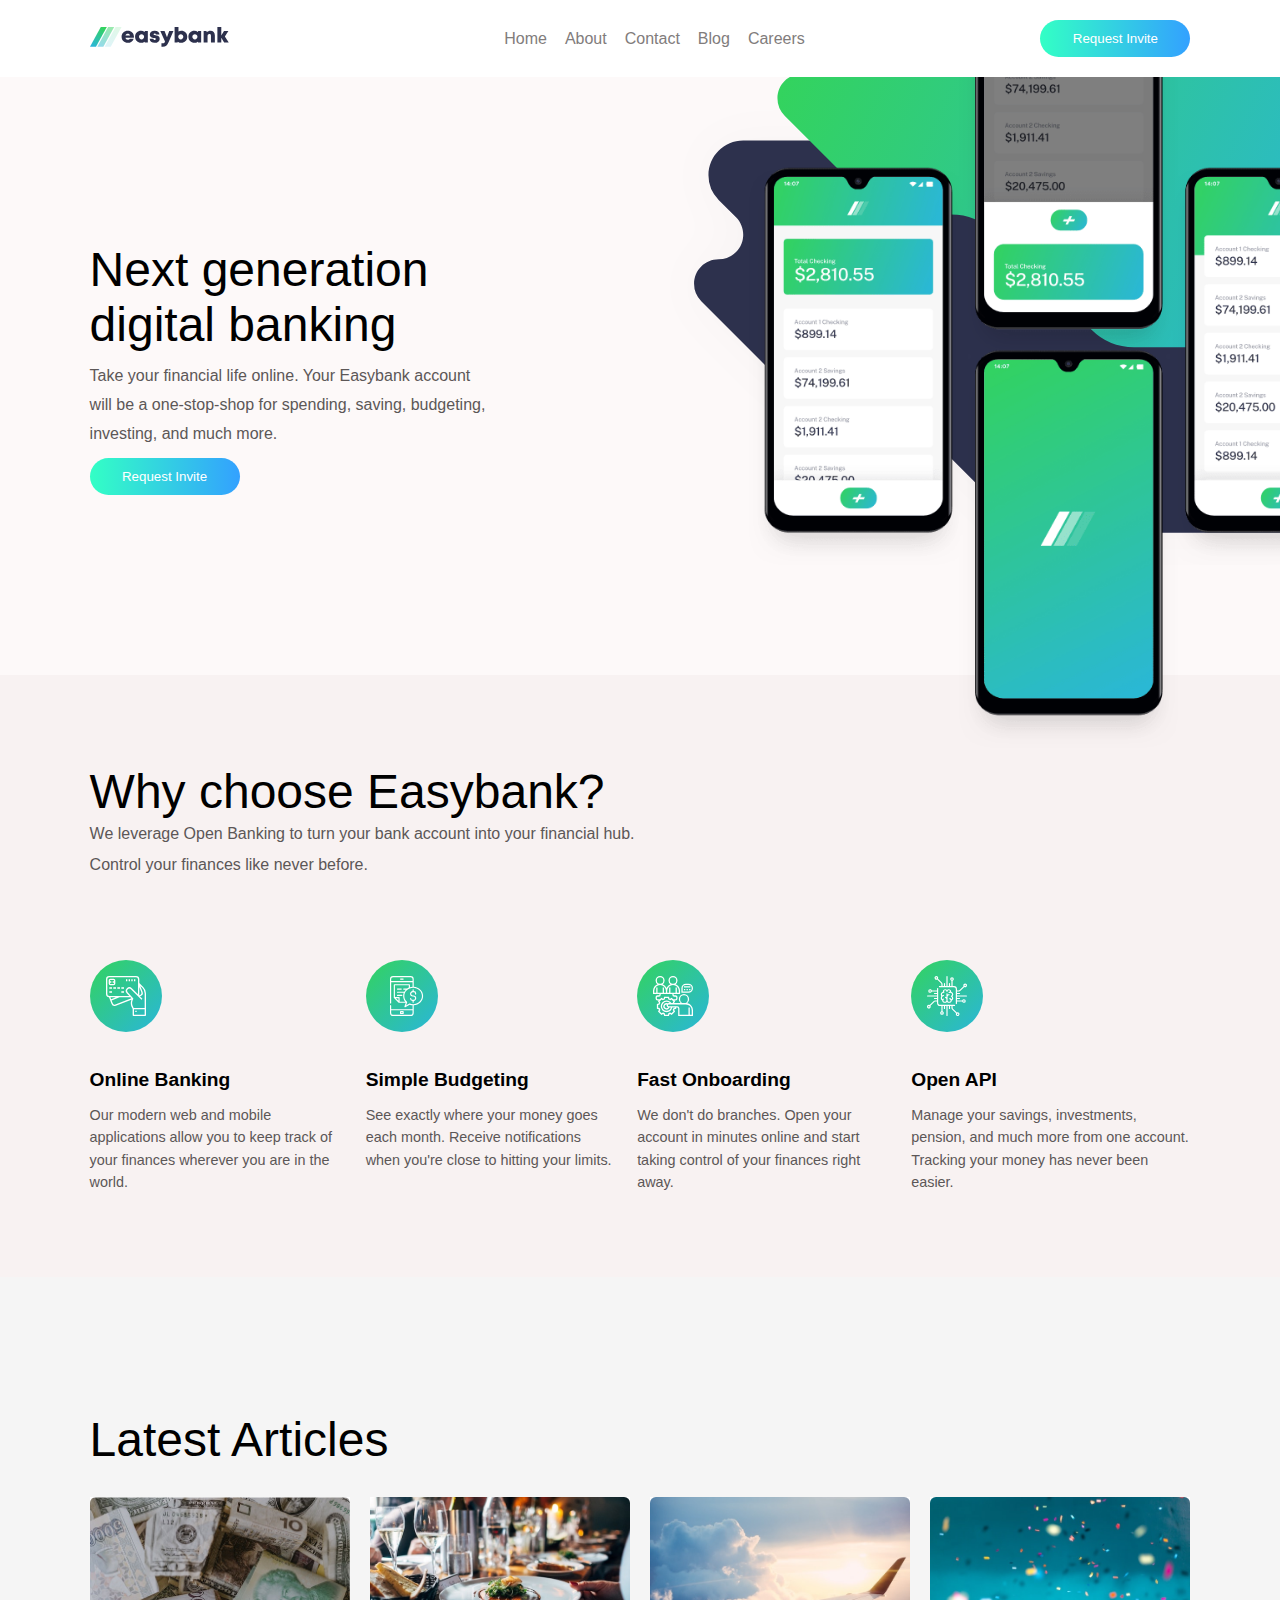
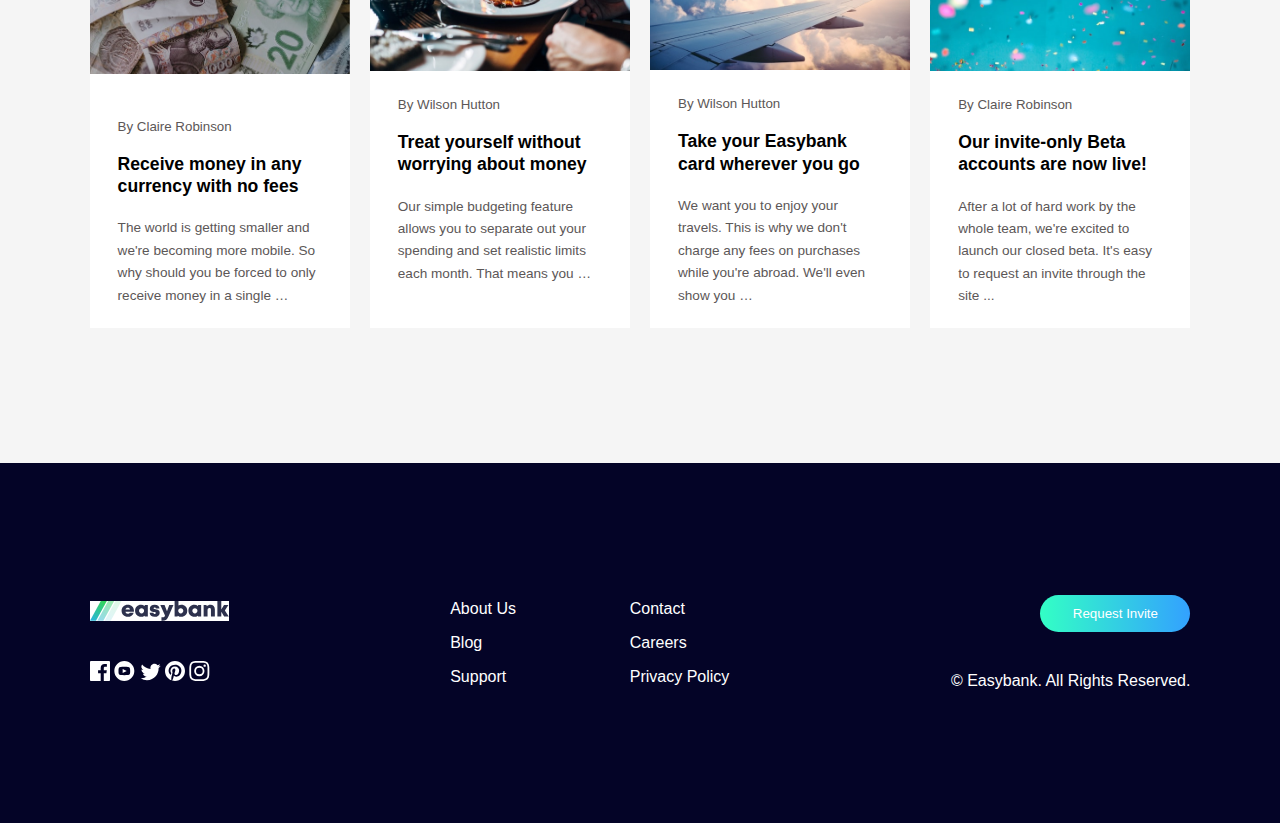
<file: index.html>
<!DOCTYPE html>
<html lang="en">
<head>
  <meta charset="UTF-8">
  <meta name="viewport" content="width=device-width, initial-scale=1.0"> 
  <link rel="icon" type="image/png" sizes="32x32" href="./images/favicon-32x32.png">
  
  <title>Frontend Mentor | Easybank landing page</title>

  <link rel="stylesheet" href="style.css">
</head>
<body>
    <header>
		<div>
			<img src="./images/logo.svg" alt="logo">
		</div>
		<nav>
			<ul> 
				<li>Home</li>
				<li> About</li>
				<li>Contact</li>
				<li>Blog</li>
				<li>Careers</li>
			</ul>
		</nav>
		<div id="hamburger">
			<img src="./images/icon-hamburger.svg" alt="icon-hamburger" id="menu-icon">
		</div>
		<div id="close-icn">
			<img src="./images/icon-close.svg" alt="icon-close" id="close-icon" class="close">
		</div>
			
		<div>
			<button id="invite-btn-nav" onclick="mainPage()"> Request Invite</button>
		</div>
	</header>
	<div class="dropdown-menu" id="dropdown-menu">
		<ul>
			<li onclick="mainPage()">Home</li>
			<li onclick="mainPage()">About</li>
			<li onclick="mainPage()">Contact</li>
			<li onclick="mainPage()">Blog</li>
			<li onclick="mainPage()">Careers</li>
		</ul>
	</div>
	<main>
		<div class="main-image-mobile">
			<div class="image-1">
				<img src="./images/bg-intro-mobile.svg" alt="bg-intro-mobile" id="bg-intro">
			</div>
			<div class="image-2">
				<img src="./images/image-mockups.png" alt="" id="image-mockups">
			</div>
		</div>
		<div class="main-text">
			<h1>Next generation <br>digital banking</h1>
			<p> Take your financial life online. Your Easybank account will be a one-stop-shop 
			for spending, saving, budgeting, investing, and much more.</p>
			<button id="invite-btn" onclick="mainpage()"> Request Invite</button>
		</div>
		<div class="main-image">
			<div class="image-1">
				<img src="./images/bg-intro-desktop.svg" alt="bg-intro-desktop" id="bg-intro">
			</div>
			<div class="image-2">
				<img src="./images/image-mockups.png" alt="image-mockups" id="image-mockups">
			</div>		
		</div>
	</main>

	<section class="first-section">
		<h3>Why choose Easybank?</h3>
		<p class="section-txt">We leverage Open Banking to turn your bank account into your financial hub. Control 
		your finances like never before.</p>
		<div class="Easybank">
			<div class="online">
				<img src="./images/icon-online.svg" alt="online">
				<h4>Online Banking</h4>
				<p>Our modern web and mobile applications allow you to keep track of your finances 
				wherever you are in the world.</p>
			</div>
			<div class="budgeting">
				<img src="./images/icon-budgeting.svg" alt="budgeting">
				<h4>Simple Budgeting</h4>
				<p>See exactly where your money goes each month. Receive notifications when you're 
				close to hitting your limits.
				</p>
			</div>
			<div class="Onboarding">
				<img src="./images/icon-onboarding.svg" alt="Onboarding">
				<h4>Fast Onboarding</h4>
				<p>We don't do branches. Open your account in minutes online and start taking control 
				of your finances right away.
				</p>
			</div>
			<div class="api">
				<img src="./images/icon-api.svg" alt="api">
				<h4>Open API</h4>
				<p>Manage your savings, investments, pension, and much more from one account. Tracking 
				your money has never been easier.</p>
			</div>
		</div>
	</section>
  
  <section class="second-section">
		<h3>Latest Articles</h3>
		<div class="artcles">
			<div class="currency">
				<img src="./images/image-currency.jpg" alt="">
				<small> By Claire Robinson</small>
				<h5 onclick="mainPage()">Receive money in any currency with no fees</h5>
				<p> The world is getting smaller and we're becoming more mobile. So why should you be 
				forced to only receive money in a single …
				</p>
			</div>
			<div class="restaurant">
				<img src="./images/image-restaurant.jpg" alt="">
				<small> By Wilson Hutton</small>
				<h5 onclick="mainPage()"> Treat yourself without worrying about money</h5>
				<p>Our simple budgeting feature allows you to separate out your spending and set 
				realistic limits each month. That means you …</p>
			</div>
			<div class="plane">
				<img src="./images/image-plane.jpg" alt="">
				<small>By Wilson Hutton</small>
				<h5 onclick="mainPage()">Take your Easybank card wherever you go</h5>
				<p>We want you to enjoy your travels. This is why we don't charge any fees on purchases 
				while you're abroad. We'll even show you …</p>
			</div>
			<div class="confetti">
				<img src="./images/image-confetti.jpg" alt="">
				<small>By Claire Robinson</small>
				<h5 onclick="mainPage()">Our invite-only Beta accounts are now live!</h5>
				<p>After a lot of hard work by the whole team, we're excited to launch our closed beta. 
				It's easy to request an invite through the site ...</p>
			</div>
		</div>
  </section>
  
  
  <footer>
	<div class="footer-1">
		<img src="./images/logo.svg" alt="logo" id="footer-1-logo">
		<div class="footer-icon">
			<img src="./images/icon-facebook.svg" alt="icon-facebook">
			<img src="./images/icon-youtube.svg" alt="icon-youtube">
			<img src="./images/icon-twitter.svg" alt="icon-twitter">
			<img src=".//images/icon-pinterest.svg" alt="icon-pinterest">
			<img src="./images/icon-instagram.svg" alt="icon-instagram">
		</div>
	</div>

	<div class="footer-a">
		<a href="#">About Us</a>
		<a href="#">Contact</a>
		<a href="#">Blog</a>
		<a href="#">Careers</a>
		<a href="#">Support</a>
		<a href="#">Privacy Policy</a>
	</div>
	
	<div class="footer-2">
		<button id="invite-btn-footer" onclick="mainPage()">Request Invite</button>
		<small>© Easybank. All Rights Reserved.</small>
	</div>
	
  </footer>

  <script src="script.js"></script>
</body>
</html>
</file>
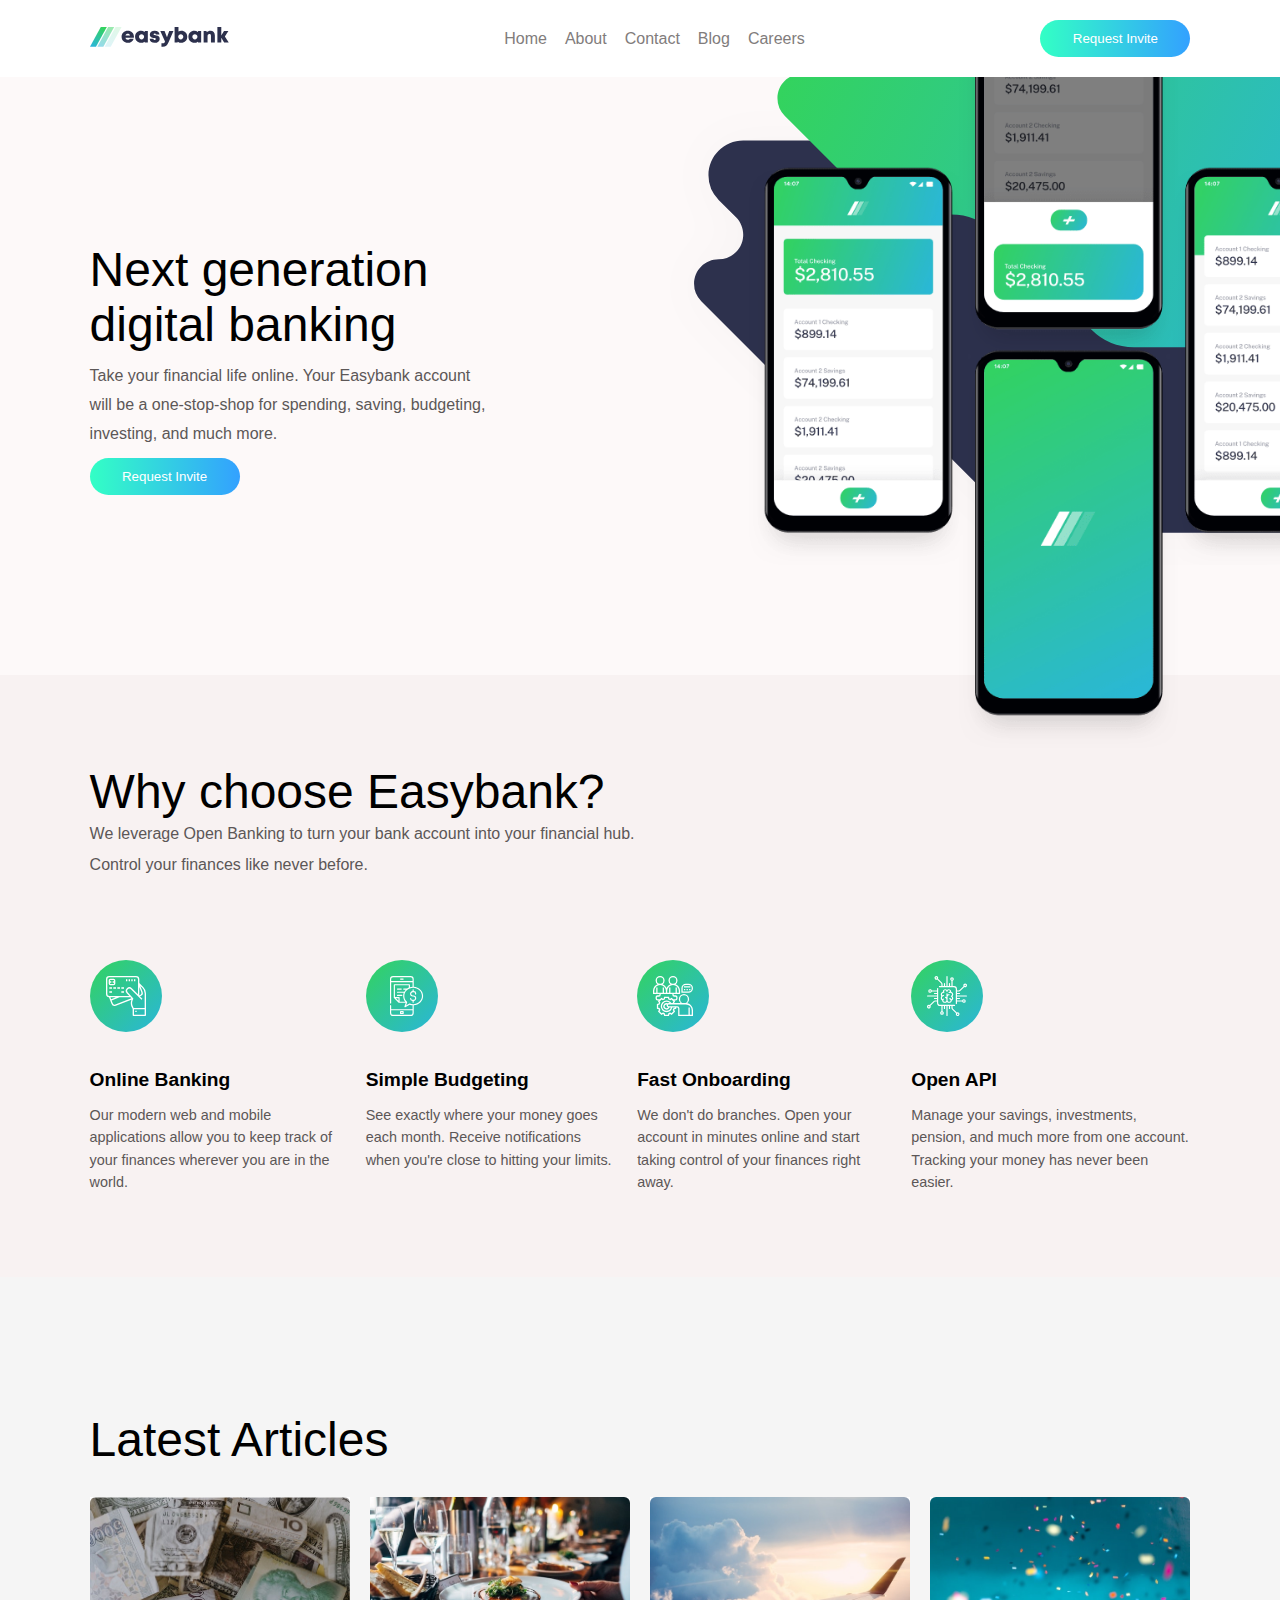
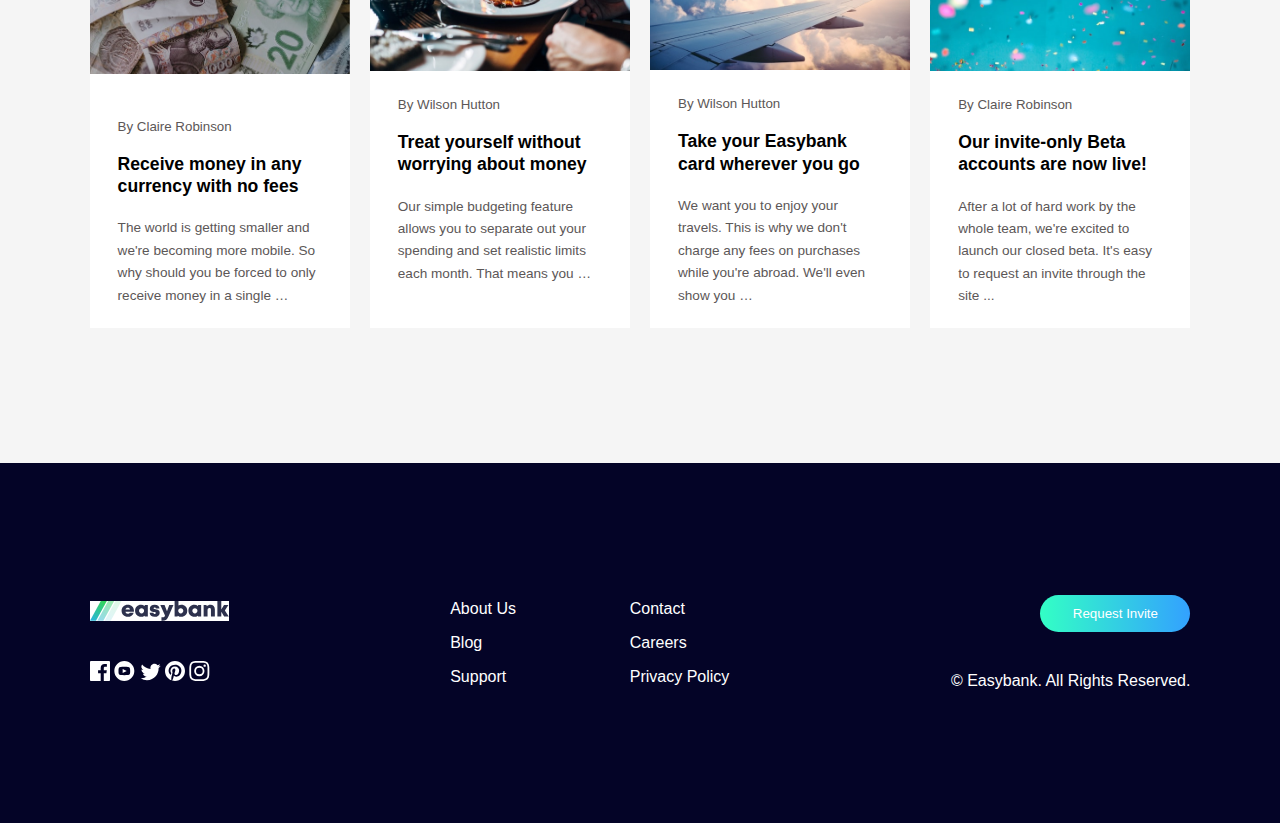
<file: easybank-landing-page-master/index.html>
<!DOCTYPE html>
<html lang="en">
<head>
  <meta charset="UTF-8">
  <meta name="viewport" content="width=device-width, initial-scale=1.0"> 
  <link rel="icon" type="image/png" sizes="32x32" href="./images/favicon-32x32.png">
  
  <title>Frontend Mentor | Easybank landing page</title>

  <link rel="stylesheet" href="style.css">
</head>
<body>
    <header>
		<div>
			<img src="./images/logo.svg" alt="logo">
		</div>
		<nav>
			<ul>
				<li>Home</li>
				<li> About</li>
				<li>Contact</li>
				<li>Blog</li>
				<li>Careers</li>
			</ul>
		</nav>
		<div id="hamburger">
			<img src="./images/icon-hamburger.svg" alt="icon-hamburger" id="menu-icon">
		</div>
		<div id="close-icn">
			<img src="./images/icon-close.svg" alt="icon-close" id="close-icon" class="close">
		</div>
			
		<div>
			<button id="invite-btn-nav" onclick="mainPage()"> Request Invite</button>
		</div>
	</header>
	<div class="dropdown-menu" id="dropdown-menu">
		<ul>
			<li onclick="mainPage()">Home</li>
			<li onclick="mainPage()">About</li>
			<li onclick="mainPage()">Contact</li>
			<li onclick="mainPage()">Blog</li>
			<li onclick="mainPage()">Careers</li>
		</ul>
	</div>
	<main>
		<div class="main-image-mobile">
			<div class="image-1">
				<img src="./images/bg-intro-mobile.svg" alt="bg-intro-mobile" id="bg-intro">
			</div>
			<div class="image-2">
				<img src="./images/image-mockups.png" alt="" id="image-mockups">
			</div>
		</div>
		<div class="main-text">
			<h1>Next generation <br>digital banking</h1>
			<p> Take your financial life online. Your Easybank account will be a one-stop-shop 
			for spending, saving, budgeting, investing, and much more.</p>
			<button id="invite-btn" onclick="mainPage()"> Request Invite</button>
		</div>
		<div class="main-image">
			<div class="image-1">
				<img src="./images/bg-intro-desktop.svg" alt="bg-intro-desktop" id="bg-intro">
			</div>
			<div class="image-2">
				<img src="./images/image-mockups.png" alt="image-mockups" id="image-mockups">
			</div>		
		</div>
	</main>

	<section class="first-section">
		<h3>Why choose Easybank?</h3>
		<p class="section-txt">We leverage Open Banking to turn your bank account into your financial hub. Control 
		your finances like never before.</p>
		<div class="Easybank">
			<div class="online">
				<img src="./images/icon-online.svg" alt="online">
				<h4>Online Banking</h4>
				<p>Our modern web and mobile applications allow you to keep track of your finances 
				wherever you are in the world.</p>
			</div>
			<div class="budgeting">
				<img src="./images/icon-budgeting.svg" alt="budgeting">
				<h4>Simple Budgeting</h4>
				<p>See exactly where your money goes each month. Receive notifications when you're 
				close to hitting your limits.
				</p>
			</div>
			<div class="Onboarding">
				<img src="./images/icon-onboarding.svg" alt="Onboarding">
				<h4>Fast Onboarding</h4>
				<p>We don't do branches. Open your account in minutes online and start taking control 
				of your finances right away.
				</p>
			</div>
			<div class="api">
				<img src="./images/icon-api.svg" alt="api">
				<h4>Open API</h4>
				<p>Manage your savings, investments, pension, and much more from one account. Tracking 
				your money has never been easier.</p>
			</div>
		</div>
	</section>
  
  <section class="second-section">
		<h3>Latest Articles</h3>
		<div class="artcles">
			<div class="currency">
				<img src="./images/image-currency.jpg" alt="">
				<small> By Claire Robinson</small>
				<h5 onclick="mainPage()">Receive money in any currency with no fees</h5>
				<p> The world is getting smaller and we're becoming more mobile. So why should you be 
				forced to only receive money in a single …
				</p>
			</div>
			<div class="restaurant">
				<img src="./images/image-restaurant.jpg" alt="">
				<small> By Wilson Hutton</small>
				<h5 onclick="mainPage()"> Treat yourself without worrying about money</h5>
				<p>Our simple budgeting feature allows you to separate out your spending and set 
				realistic limits each month. That means you …</p>
			</div>
			<div class="plane">
				<img src="./images/image-plane.jpg" alt="">
				<small>By Wilson Hutton</small>
				<h5 onclick="mainPage()">Take your Easybank card wherever you go</h5>
				<p>We want you to enjoy your travels. This is why we don't charge any fees on purchases 
				while you're abroad. We'll even show you …</p>
			</div>
			<div class="confetti">
				<img src="./images/image-confetti.jpg" alt="">
				<small>By Claire Robinson</small>
				<h5 onclick="mainPage()">Our invite-only Beta accounts are now live!</h5>
				<p>After a lot of hard work by the whole team, we're excited to launch our closed beta. 
				It's easy to request an invite through the site ...</p>
			</div>
		</div>
  </section>
  
  
  <footer>
	<div class="footer-1">
		<img src="./images/logo.svg" alt="logo" id="footer-1-logo">
		<div class="footer-icon">
			<img src="./images/icon-facebook.svg" alt="icon-facebook">
			<img src="./images/icon-youtube.svg" alt="icon-youtube">
			<img src="./images/icon-twitter.svg" alt="icon-twitter">
			<img src=".//images/icon-pinterest.svg" alt="icon-pinterest">
			<img src="./images/icon-instagram.svg" alt="icon-instagram">
		</div>
	</div>

	<div class="footer-a">
		<a href="#">About Us</a>
		<a href="#">Contact</a>
		<a href="#">Blog</a>
		<a href="#">Careers</a>
		<a href="#">Support</a>
		<a href="#">Privacy Policy</a>
	</div>
	
	<div class="footer-2">
		<button id="invite-btn-footer" onclick="mainPage()">Request Invite</button>
		<small>© Easybank. All Rights Reserved.</small>
	</div>
	
  </footer>

  <script src="script.js"></script>
</body>
</html>
</file>
<file: style.css>
* {
    box-sizing: border-box;
    margin: 0;
}

body {
    font-family: Arial, sans-serif;
}

header {
    display: flex;
    flex-direction: row;
    justify-content: space-between;
    align-items: center;
    position: fixed;
    top: 0;
    left: 0;
    right: 0;
    padding: 20px;
    padding-inline: 7vw;
    background-color: white;
    z-index: 1;
}

nav ul {
    display: flex;
    flex-direction: row;
    gap: 18px;
    cursor: pointer;
}

nav ul li {
    list-style-type: none;
    color: #817c7c;
}

nav ul li:hover,
.footer-a a:hover {
    font-size: 1.3rem;
    color: #33ffc5;
    transition: ease 0.8s;
}

#hamburger,
#close-icn,
.dropdown-menu {
    display: none;
}

#invite-btn-nav,
#invite-btn {
    background: linear-gradient(to right, #33ffc5, #33a1ff);
    border: none;
    width: 150px;
    height: 37px;
    border-radius: 22px;
    color: white;
    cursor: pointer;
}

#invite-btn-nav:hover,
#invite-btn:hover,
#invite-btn-footer:hover {
    background: linear-gradient(to left, #33ffc5, #33a1ff);
    filter: drop-shadow(9px 9px 9px rgba(40, 191, 191, 0.8));
    font-size: 1rem;
    width: 160px;
    height: 38px;
    transition: ease 0.8s;
}

main {
    margin-top: 50px;
    background-color: #fdf9f9;
    display: flex;
    flex-direction: row;
    padding-bottom: 14%;
}

.main-text {
    margin-top: 15%;
    padding-inline: 7vw;
}

h1 {
    font-size: 3rem;
    font-weight: 500;
    margin-bottom: 10px;
}

.main-text p {
    color: #5c5757;
    line-height: 1.8rem;
    width: 400px;
    margin-bottom: 10px;
}

.image-1 {
    width: 60%;
    position: absolute;
    top: -5%;
    right: 0;
    overflow: hidden;
}

#bg-intro {
    width: 100%;
    transform: translate(18%);
}

.image-2 {
    position: absolute;
    width: 50%;
    top: -4%;
    right: 0;
    overflow: hidden;
}

#image-mockups {
    width: 100%;
    transform: translate(17%);
}

.main-image-mobile {
    display: none;
}

.first-section {
    background-color: #f8f2f2;
    padding-inline: 7vw;
    padding-top: 7%;
}

h3 {
    font-size: 3rem;
    font-weight: 500;
}

.section-txt {
    font-size: 1rem;
    line-height: 1.9rem;
    color: #5c5757;
    width: 600px;
}

.Easybank {
    display: flex;
    flex-direction: row;
    gap: 25px;
    margin-top: 60px;
}

.online img,
.budgeting img,
.Onboarding img,
.api img {
    margin-block: 20px;
}

h4 {
    font-size: 1.2rem;
    line-height: 3rem;
}

.online p,
.budgeting p,
.Onboarding p,
.api p {
    color: #5c5757;
    font-size: 0.9rem;
    line-height: 1.4rem;
    margin-bottom: 30%;
}

.second-section {
    padding-inline: 7vw;
    padding-block: 15vh;
    background-color: whitesmoke;
}

.artcles {
    display: grid;
    grid-template-columns: repeat(4, 1fr);
    gap: 20px;
    margin-top: 30px;
}

.currency,
.restaurant,
.plane,
.confetti {
    background-color: white;
    box-shadow: rgba(0, 0, 0, 0.9);
}

.currency img {
    clip-path: inset(0 0 9.5%);
    margin-bottom: 1px;
}

.currency img,
.restaurant img,
.plane img,
.confetti img {
    width: 100%;
    margin-bottom: 20px;
    border-top-left-radius: 6px;
    border-top-right-radius: 6px;
}

.currency small,
.restaurant small,
.plane small,
.confetti small {
    padding-inline: 28px;
    color: #5c5757;
}

h5 {
    font-size: 1.1rem;
    line-height: 1.4rem;
    margin-top: 18px;
    padding-inline: 28px;
    cursor: pointer;
}

h5:hover {
    color: rgb(5, 117, 117);
}

.currency p,
.restaurant p,
.plane p,
.confetti p {
    padding-inline: 28px;
    padding-block: 20px;
    color: #5c5757;
    font-size: 0.85rem;
    line-height: 1.4rem;
}

footer {
    background-color: rgb(4, 4, 39);
    color: white;
    padding-inline: 7vw;
    padding-block: 20px;
    display: flex;
    flex-direction: row;
    align-items: center;
    justify-content: space-between;
    height: 40vh;
}

.footer-1,
.footer-2 {
    display: flex;
    flex-direction: column;
    gap: 40px;
}

#footer-1-logo {
    background-color: white;
}

.footer-icon {
    cursor: pointer;
}

.footer-icon img:hover {
    width: 19%;
    transition: ease 1s;
}

.footer-a {
    display: grid;
    grid-template-columns: repeat(2, 1fr);
    row-gap: 16px;
    column-gap: 80px;
}

.footer-a a {
    text-decoration: none;
    color: white;
}

#invite-btn-footer {
    background: linear-gradient(to right, #33ffc5, #33a1ff);
    border: none;
    width: 150px;
    height: 37px;
    border-radius: 19px;
    align-self: flex-end;
    color: white;
    cursor: pointer;
}

.footer-2 small {
    font-size: 1rem;
}

@media screen and (max-width: 890px) {

    header,
    .first-section,
    .second-section,
    footer {
        padding-inline: 4vw;
    }


    main {
        height: 34vh;
    }

    .main-text {
        margin-top: 6%;
        padding-inline: 4vw;
    }

    .image-1 {
        top: -2%;
    }

    .artcles {
        display: grid;
        grid-template-columns: repeat(2, 1fr);
    }

    h5 {
        font-size: 1.2rem;
    }

    .currency p,
    .restaurant p,
    .plane p,
    .confetti p {
        font-size: 0.95rem;
    }

    .footer-a {
        column-gap: 40px;
    }
}

@media screen and (max-width: 480px) {
    header {
        justify-content: space-between;
    }

    nav,
    #invite-btn-nav {
        display: none;
    }

    .mobile-menu {
        display: block;
    }

    #hamburger {
        display: block;
        width: 20px;
        cursor: pointer;
       margin-left: 40%;
    }

    #close-icn {
        width: 20px;
        cursor: pointer;
        margin-left: 40%;
    }

    .dropdown-menu {
        width: 100%;
        position: fixed;
        top: 10%;
        right: 0;
        background-color: #ede8e8;
        padding: 10px;
        border-radius: 8px;
        z-index: 1;
    }

    .dropdown-menu ul {
        padding: 10px;
        display: flex;
        flex-direction: column;
        gap: 25px;
    }

    .dropdown-menu ul li {
        list-style-type: none;
        text-align: center;
        font-size: 1.5rem;
        cursor: pointer;
    }

    .dropdown-menu ul li:hover {
        background-color: #555;
    }

    main {
        margin-top: 50px;
        background-color: #fdf9f9;
        display: flex;
        flex-direction: column;
        height: 88vh;
    }

    .main-image {
        display: none;
    }

    .main-image-mobile {
        display: block;
    }

    .main-text {
        margin-top: 95%;
        text-align: center;
    }

    .main-text p {
        font-size: 1.3rem;
        margin: 0 auto;
    }

    .image-1 {
        width: 100%;
        position: absolute;
        top: 0;
        right: 0;
       
    }

    #bg-intro {
        width: 100%;
        transform: translate(0%);
    }

    .image-2 {
        position: absolute;
        width: 100%;
        top: -10%;
        right: 0%;
    }

    #image-mockups {
        transform: translate(1%);
    }

    #invite-btn {
        width: 180px;
        height: 50px;
        border-radius: 24px;
        font-size: 1.4rem;
        margin-top: 15px;
    }

    .first-section {
        text-align: center;
    }

    .section-txt {
        width: 400px;
        margin: 0 auto;
        font-size: 1.3rem;
        padding-top: 20px;
    }

    .Easybank {
        display: flex;
        flex-direction: column;
        column-gap: 20px;
        margin-top: 50px;
        padding-bottom: 40px;
    }

    h4 {
        font-size: 1.8rem;
    }

    .online p,
    .budgeting p,
    .Onboarding p,
    .api p {
        margin-bottom: 0;
        font-size: 1.3rem;
        line-height: 2rem;
    }

    h3 {
        text-align: center;
        font-size: 3.4rem;
    }

    .artcles {
        display: flex;
        flex-direction: column;
    }

    .currency img {
        clip-path: inset(0 0 0);
    }

    h5 {
        font-size: 1.8rem;
        line-height: 2rem;
    }

    .currency small,
    .restaurant small,
    .plane small,
    .confetti small {
        font-size: 1.2rem;
    }
    
    .currency p,
    .restaurant p,
    .plane p,
    .confetti p {
        font-size: 1.2rem;
        line-height: 1.8rem;
    }
    

    footer {
        display: flex;
        flex-direction: column;
        justify-content: center;
        align-items: center;
        height: 70vh;
        width: 100%;
        padding-inline: 1vw;
        padding-block: 2px;
    }

    .footer-1,
    .footer-2 {
        justify-content: center;
        align-items: center;
        width: 100%;
    }

    .footer-a {
        display: grid;
        grid-template-columns: repeat(1, 1fr);
        justify-content: center;
        text-align: center;
        margin-top: 30px;
        font-size: 1.5rem;
    }

    #invite-btn-footer {
        font-size: 1.3rem;
        width: 170px;
        height: 39px;
        border-radius: 21px;
        margin-top: 26px;
        align-self: center;
        color: white;
        cursor: pointer;
    }
    
    .footer-2 small {
        font-size: 1.3rem;
    }
}

@media screen and (max-width: 390px) {
    main {
        margin-top: 50px;
        background-color: #fdf9f9;
        display: flex;
        flex-direction: column;
        height: 98vh;
    }

    .main-text p,
    .section-txt {
        width: 350px;
    }

    footer {
        height: 80vh;
    }
}

@media screen and (max-width: 330px) {
    main {
        height: 130vh;
    }

    .section-txt {
        width: 300px;
    }

    footer {
        height: 100vh;
    }
}
</file>
<file: easybank-landing-page-master/style.css>
* {
    box-sizing: border-box;
    margin: 0;
}

body {
    font-family: Arial, sans-serif;
}

header {
    display: flex;
    flex-direction: row;
    justify-content: space-between;
    align-items: center;
    position: fixed;
    top: 0;
    left: 0;
    right: 0;
    padding: 20px;
    padding-inline: 7vw;
    background-color: white;
    z-index: 1;
}

nav ul {
    display: flex;
    flex-direction: row;
    gap: 18px;
    cursor: pointer;
}

nav ul li {
    list-style-type: none;
    color: #817c7c;
}

nav ul li:hover,
.footer-a a:hover {
    font-size: 1.3rem;
    color: #33ffc5;
    transition: ease 0.8s;
}

#hamburger,
#close-icn,
.dropdown-menu {
    display: none;
}

#invite-btn-nav,
#invite-btn {
    background: linear-gradient(to right, #33ffc5, #33a1ff);
    border: none;
    width: 150px;
    height: 37px;
    border-radius: 22px;
    color: white;
    cursor: pointer;
}

#invite-btn-nav:hover,
#invite-btn:hover,
#invite-btn-footer:hover {
    background: linear-gradient(to left, #33ffc5, #33a1ff);
    filter: drop-shadow(9px 9px 9px rgba(40, 191, 191, 0.8));
    font-size: 1rem;
    width: 160px;
    height: 38px;
    transition: ease 0.8s;
}

main {
    margin-top: 50px;
    background-color: #fdf9f9;
    display: flex;
    flex-direction: row;
    padding-bottom: 14%;
}

.main-text {
    margin-top: 15%;
    padding-inline: 7vw;
}

h1 {
    font-size: 3rem;
    font-weight: 500;
    margin-bottom: 10px;
}

.main-text p {
    color: #5c5757;
    line-height: 1.8rem;
    width: 400px;
    margin-bottom: 10px;
}

.image-1 {
    width: 60%;
    position: absolute;
    top: -5%;
    right: 0;
    overflow: hidden;
}

#bg-intro {
    width: 100%;
    transform: translate(18%);
}

.image-2 {
    position: absolute;
    width: 50%;
    top: -4%;
    right: 0;
    overflow: hidden;
}

#image-mockups {
    width: 100%;
    transform: translate(17%);
}

.main-image-mobile {
    display: none;
}

.first-section {
    background-color: #f8f2f2;
    padding-inline: 7vw;
    padding-top: 7%;
}

h3 {
    font-size: 3rem;
    font-weight: 500;
}

.section-txt {
    font-size: 1rem;
    line-height: 1.9rem;
    color: #5c5757;
    width: 600px;
}

.Easybank {
    display: flex;
    flex-direction: row;
    gap: 25px;
    margin-top: 60px;
}

.online img,
.budgeting img,
.Onboarding img,
.api img {
    margin-block: 20px;
}

h4 {
    font-size: 1.2rem;
    line-height: 3rem;
}

.online p,
.budgeting p,
.Onboarding p,
.api p {
    color: #5c5757;
    font-size: 0.9rem;
    line-height: 1.4rem;
    margin-bottom: 30%;
}

.second-section {
    padding-inline: 7vw;
    padding-block: 15vh;
    background-color: whitesmoke;
}

.artcles {
    display: grid;
    grid-template-columns: repeat(4, 1fr);
    gap: 20px;
    margin-top: 30px;
}

.currency,
.restaurant,
.plane,
.confetti {
    background-color: white;
    box-shadow: rgba(0, 0, 0, 0.9);
}

.currency img {
    clip-path: inset(0 0 9.5%);
    margin-bottom: 1px;
}

.currency img,
.restaurant img,
.plane img,
.confetti img {
    width: 100%;
    margin-bottom: 20px;
    border-top-left-radius: 6px;
    border-top-right-radius: 6px;
}

.currency small,
.restaurant small,
.plane small,
.confetti small {
    padding-inline: 28px;
    color: #5c5757;
}

h5 {
    font-size: 1.1rem;
    line-height: 1.4rem;
    margin-top: 18px;
    padding-inline: 28px;
    cursor: pointer;
}

h5:hover {
    color: rgb(5, 117, 117);
}

.currency p,
.restaurant p,
.plane p,
.confetti p {
    padding-inline: 28px;
    padding-block: 20px;
    color: #5c5757;
    font-size: 0.85rem;
    line-height: 1.4rem;
}

footer {
    background-color: rgb(4, 4, 39);
    color: white;
    padding-inline: 7vw;
    padding-block: 20px;
    display: flex;
    flex-direction: row;
    align-items: center;
    justify-content: space-between;
    height: 40vh;
}

.footer-1,
.footer-2 {
    display: flex;
    flex-direction: column;
    gap: 40px;
}

#footer-1-logo {
    background-color: white;
}

.footer-icon {
    cursor: pointer;
}

.footer-icon img:hover {
    width: 19%;
    transition: ease 1s;
}

.footer-a {
    display: grid;
    grid-template-columns: repeat(2, 1fr);
    row-gap: 16px;
    column-gap: 80px;
}

.footer-a a {
    text-decoration: none;
    color: white;
}

#invite-btn-footer {
    background: linear-gradient(to right, #33ffc5, #33a1ff);
    border: none;
    width: 150px;
    height: 37px;
    border-radius: 19px;
    align-self: flex-end;
    color: white;
    cursor: pointer;
}

.footer-2 small {
    font-size: 1rem;
}

@media screen and (max-width: 890px) {

    header,
    .first-section,
    .second-section,
    footer {
        padding-inline: 4vw;
    }


    main {
        height: 34vh;
    }

    .main-text {
        margin-top: 6%;
        padding-inline: 4vw;
    }

    .image-1 {
        top: -2%;
    }

    .artcles {
        display: grid;
        grid-template-columns: repeat(2, 1fr);
    }

    h5 {
        font-size: 1.2rem;
    }

    .currency p,
    .restaurant p,
    .plane p,
    .confetti p {
        font-size: 0.95rem;
    }

    .footer-a {
        column-gap: 40px;
    }
}

@media screen and (max-width: 480px) {
    header {
        justify-content: space-between;
    }

    nav,
    #invite-btn-nav {
        display: none;
    }

    .mobile-menu {
        display: block;
    }

    #hamburger {
        display: block;
        width: 20px;
        cursor: pointer;
       margin-left: 40%;
    }

    #close-icn {
        width: 20px;
        cursor: pointer;
        margin-left: 40%;
    }

    .dropdown-menu {
        width: 100%;
        position: fixed;
        top: 10%;
        right: 0;
        background-color: #ede8e8;
        padding: 10px;
        border-radius: 8px;
        z-index: 1;
    }

    .dropdown-menu ul {
        padding: 10px;
        display: flex;
        flex-direction: column;
        gap: 25px;
    }

    .dropdown-menu ul li {
        list-style-type: none;
        text-align: center;
        font-size: 1.5rem;
        cursor: pointer;
    }

    .dropdown-menu ul li:hover {
        background-color: #555;
    }

    main {
        margin-top: 50px;
        background-color: #fdf9f9;
        display: flex;
        flex-direction: column;
        height: 88vh;
    }

    .main-image {
        display: none;
    }

    .main-image-mobile {
        display: block;
    }

    .main-text {
        margin-top: 95%;
        text-align: center;
    }

    .main-text p {
        font-size: 1.3rem;
        margin: 0 auto;
    }

    .image-1 {
        width: 100%;
        position: absolute;
        top: 0;
        right: 0;
       
    }

    #bg-intro {
        width: 100%;
        transform: translate(0%);
    }

    .image-2 {
        position: absolute;
        width: 100%;
        top: -10%;
        right: 0%;
    }

    #image-mockups {
        transform: translate(1%);
    }

    #invite-btn {
        width: 180px;
        height: 50px;
        border-radius: 24px;
        font-size: 1.4rem;
        margin-top: 15px;
    }

    .first-section {
        text-align: center;
    }

    .section-txt {
        width: 400px;
        margin: 0 auto;
        font-size: 1.3rem;
        padding-top: 20px;
    }

    .Easybank {
        display: flex;
        flex-direction: column;
        column-gap: 20px;
        margin-top: 50px;
        padding-bottom: 40px;
    }

    h4 {
        font-size: 1.8rem;
    }

    .online p,
    .budgeting p,
    .Onboarding p,
    .api p {
        margin-bottom: 0;
        font-size: 1.3rem;
        line-height: 2rem;
    }

    h3 {
        text-align: center;
        font-size: 3.4rem;
    }

    .artcles {
        display: flex;
        flex-direction: column;
    }

    .currency img {
        clip-path: inset(0 0 0);
    }

    h5 {
        font-size: 1.8rem;
        line-height: 2rem;
    }

    .currency small,
    .restaurant small,
    .plane small,
    .confetti small {
        font-size: 1.2rem;
    }
    
    .currency p,
    .restaurant p,
    .plane p,
    .confetti p {
        font-size: 1.2rem;
        line-height: 1.8rem;
    }
    

    footer {
        display: flex;
        flex-direction: column;
        justify-content: center;
        align-items: center;
        height: 70vh;
        width: 100%;
        padding-inline: 1vw;
        padding-block: 2px;
    }

    .footer-1,
    .footer-2 {
        justify-content: center;
        align-items: center;
        width: 100%;
    }

    .footer-a {
        display: grid;
        grid-template-columns: repeat(1, 1fr);
        justify-content: center;
        text-align: center;
        margin-top: 30px;
        font-size: 1.5rem;
    }

    #invite-btn-footer {
        font-size: 1.3rem;
        width: 170px;
        height: 39px;
        border-radius: 21px;
        margin-top: 26px;
        align-self: center;
        color: white;
        cursor: pointer;
    }
    
    .footer-2 small {
        font-size: 1.3rem;
    }
}

@media screen and (max-width: 390px) {
    main {
        margin-top: 50px;
        background-color: #fdf9f9;
        display: flex;
        flex-direction: column;
        height: 98vh;
    }

    .main-text p,
    .section-txt {
        width: 350px;
    }

    footer {
        height: 80vh;
    }
}

@media screen and (max-width: 330px) {
    main {
        height: 130vh;
    }

    .section-txt {
        width: 300px;
    }

    footer {
        height: 100vh;
    }
}
</file>
